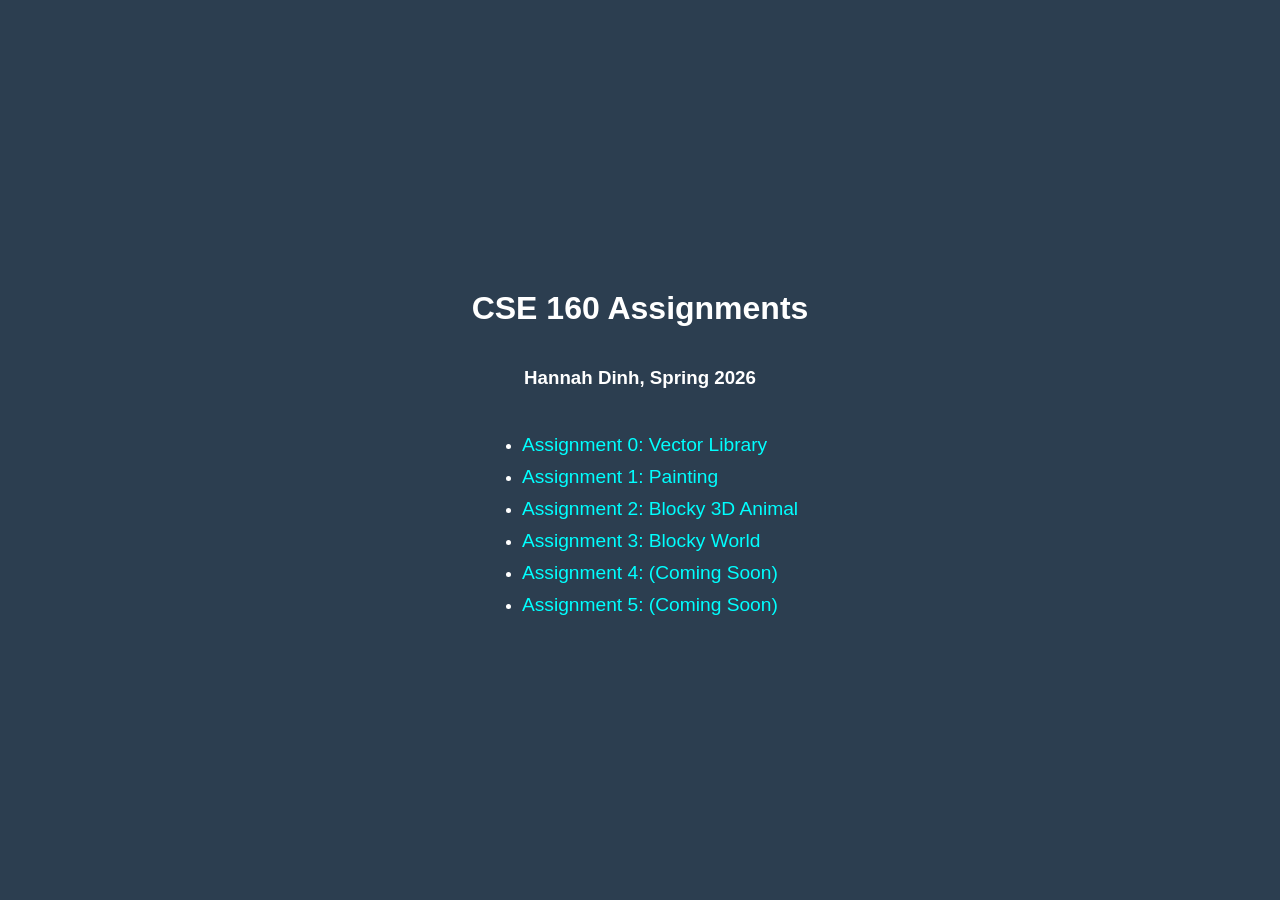
<file: index.html>
<!DOCTYPE html>
<html>
<head>
    <meta charset="utf-8" />
    <title>My CSE-160 Assignments</title>
    <link rel="stylesheet" href="index.css">
</head>
<body>
    <h1>CSE 160 Assignments</h1>
    <h3>Hannah Dinh, Spring 2026</h3>
    <ul>
        <li><a href="asgn0/asg0.html">Assignment 0: Vector Library</a></li>
        <li><a href="asgn1/src/asgn1.html">Assignment 1: Painting</a></li>
        <li><a href="asgn2/src/asgn2.html">Assignment 2: Blocky 3D Animal</a></li>
        <li><a href="asgn3/src/asgn3.html">Assignment 3: Blocky World</a></li>
        <li><a href="asgn4/asgn4.html">Assignment 4: (Coming Soon)</a></li>
        <li><a href="asgn5/asgn5.html">Assignment 5: (Coming Soon)</a></li>
    </ul>
</body>
</html>
</file>
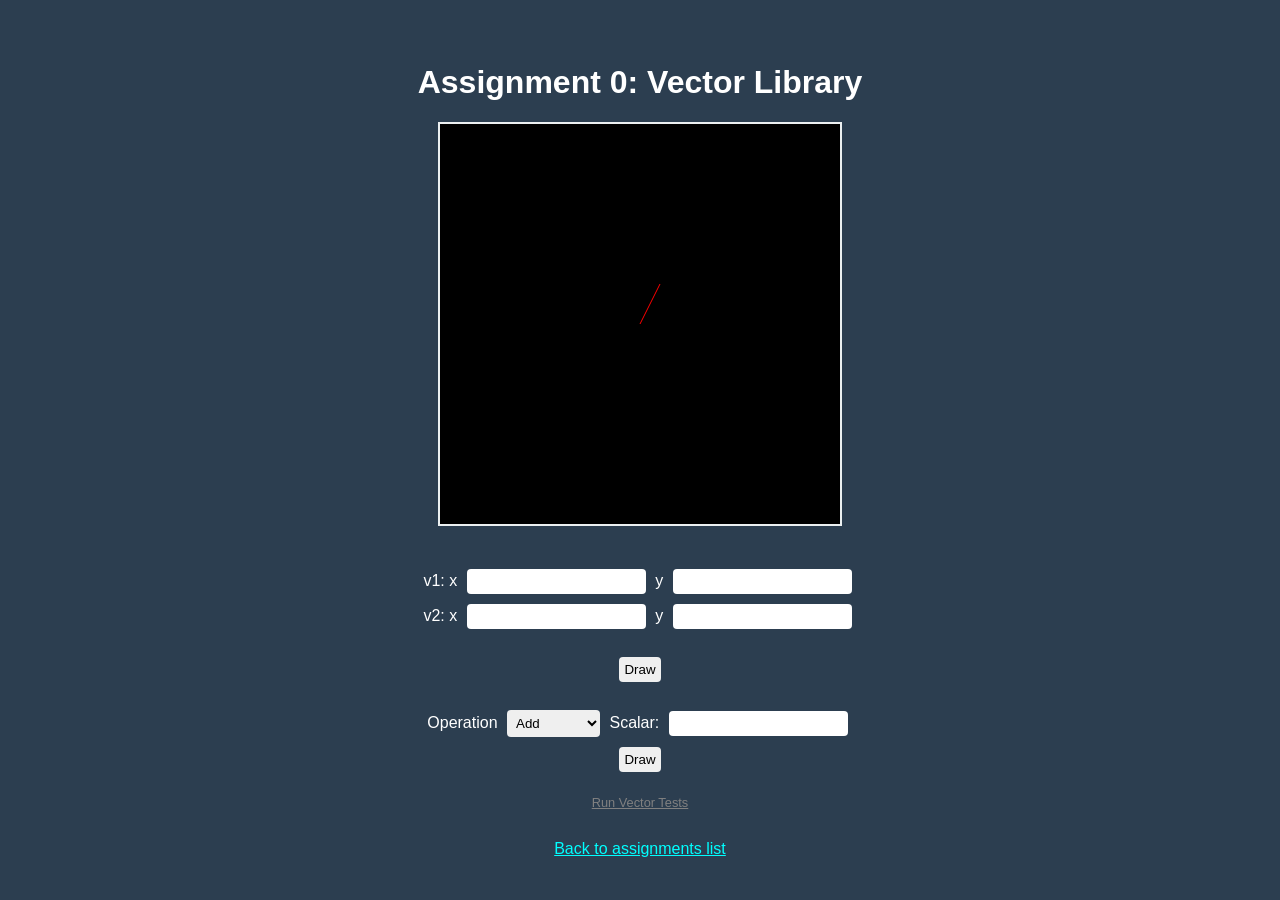
<file: asgn0/asg0.html>
<!DOCTYPE html>
<html lang="en">
  <head>
    <meta charset="utf-8" />
    <title>Asgn 0</title>
    <link rel="stylesheet" type="text/css" href="asg0.css" />
  </head>

  <body onload="main()">

    <h1>Assignment 0: Vector Library</h1>
    <canvas id="example" width="400" height="400">
      Please use a browser that supports "canvas"
    </canvas>
    <br>

    <div>
      <label for="v1x">v1: x</label>
      <input type="number" id="v1x" size="5" />
      <label for="v1y">y</label>
      <input type="number" id="v1y" size="5" />
    </div>
      
    <div>
      <label for="v2x">v2: x</label>
      <input type="number" id="v2x" size="5" />
      <label for="v2y">y</label>
      <input type="number" id="v2y" size="5" />
    </div>

    <br>
    
    <input type="button" value="Draw" onclick="handleDrawEvent()"/>

    <br>

    <div>
      Operation 
      <select id="operation">
        <option value="add">Add</option>
        <option value="subtract">Subtract</option>
        <option value="multiply">Multiply</option>
        <option value="divide">Divide</option>
        <option value="magnitude">Magnitude</option>
        <option value="normalize">Normalize</option>
        <option value="area">Area</option>
      </select>

      <label for="scalar">Scalar:</label>
      <input type="number" id="scalar" size="5" />
    </div>

    <input type="button" value="Draw" onclick="handleDrawOperationEvent()"/>
    
    <br>

    <a href="lib/vectorTests.html" style="color: gray; font-size: 0.8em;">Run Vector Tests</a>

    <script src="lib/cuon-matrix.js"></script>
    <script src="asg0.js"></script>
  </body>

  <footer style="margin-top: 30px;">
    <a href="../../index.html"> Back to assignments list </a></li>
  </footer>
</html>
</file>
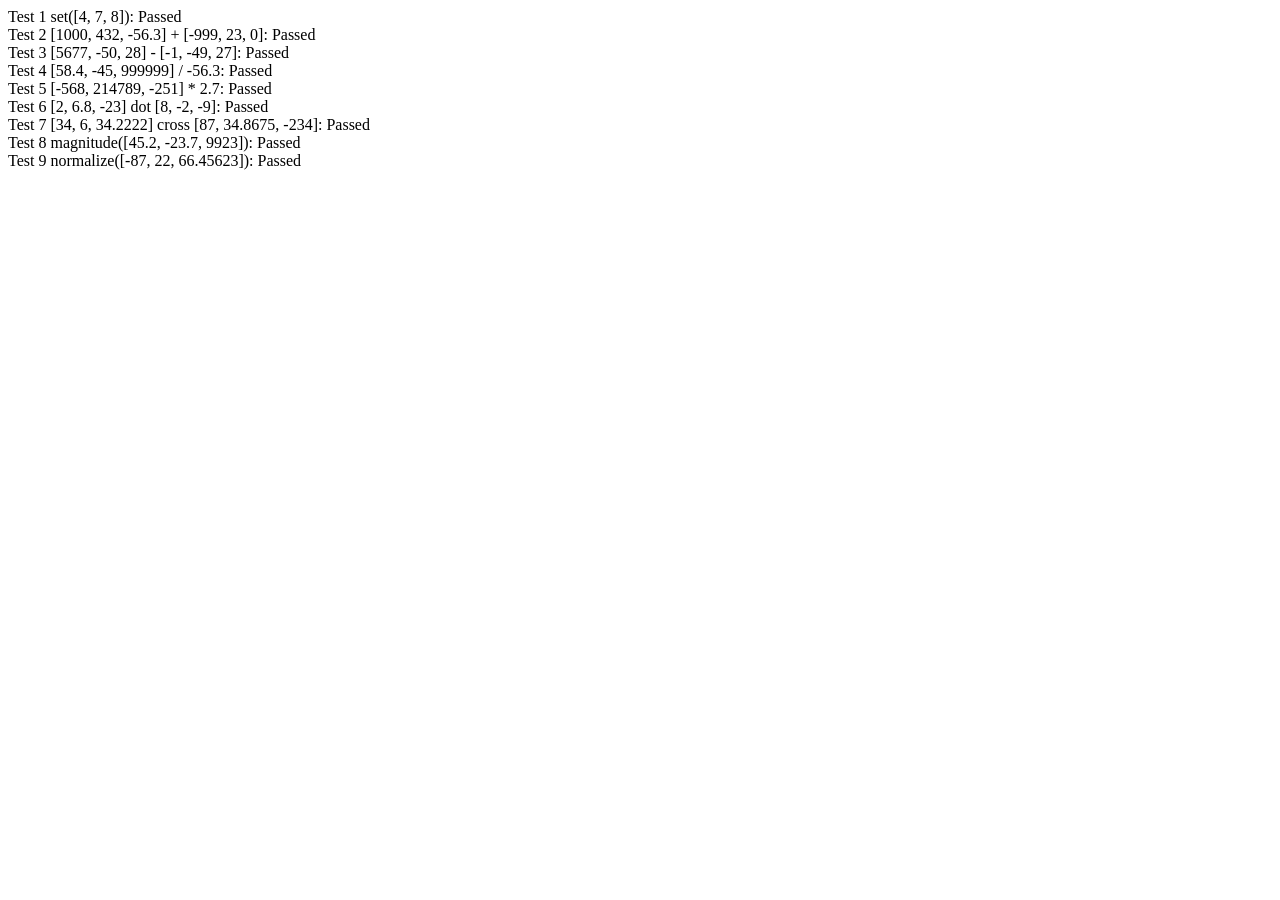
<file: asgn0/lib/vectorTests.html>
<!DOCTYPE html>
<html>

<head>
  <meta charset="UTF-8" />
  <meta name="viewport" content="width=device-width" />
  <title>Vector Tests</title>
</head>

<body>
  Test 1 set([4, 7, 8]): <span id=test1></span>
  <br>
  Test 2 [1000, 432, -56.3] + [-999, 23, 0]: <span id=test2></span>
  <br>
  Test 3 [5677, -50, 28] - [-1, -49, 27]: <span id=test3></span>
  <br>
  Test 4 [58.4, -45, 999999] / -56.3: <span id=test4></span>
  <br>
  Test 5 [-568, 214789, -251] * 2.7: <span id=test5></span>
  <br>
  Test 6 [2, 6.8, -23] dot [8, -2, -9]: <span id=test6></span>
  <br>
  Test 7 [34, 6, 34.2222] cross [87, 34.8675, -234]: <span id=test7></span>
  <br>
  Test 8 magnitude([45.2, -23.7, 9923]): <span id=test8></span>
  <br>
  Test 9 normalize([-87, 22, 66.45623]): <span id=test9></span>

  <script src="cuon-matrix.js"></script>
  <script>
    var ERROR = 0.1

    function verify(vect, sol, text) {
      passed = vect.every((val, i) => Math.abs(val - sol[i]) < ERROR)
      passed ? text.innerHTML = "Passed" : text.innerHTML = "Failed"
    }
    // Test 1 set([4, 7, 8])
    let text = document.getElementById("test1")
    let vect1 = new Vector3([0, 0, 0])
    let vect2 = new Vector3([4, 7, 8])
    vect1.set(vect2)
    let v1 = vect1.elements
    verify(v1, [4, 7, 8], text)

    // Test 2 [1000, 432, -56.3] + [-999, 23, 0]
    text = document.getElementById("test2")
    vect1 = new Vector3([1000, 432, -56.3])
    vect2 = new Vector3([-999, 23, 0])
    vect1.add(vect2)
    let v = vect1.elements
    verify(v, [1, 455, -56.3], text)

    // Test 3 [5677, -50, 28] - [-1, -49, 27]
    text = document.getElementById("test3")
    vect1 = new Vector3([5677, -50, 28])
    vect2 = new Vector3([-1, -49, 27])
    vect1.sub(vect2)
    v = vect1.elements
    verify(v, [5678, -1, 1], text)

    // Test 4 [58.4, -45, 999999] / -56.3
    text = document.getElementById("test4")
    let vect = new Vector3([58.4, -45, 999999])
    vect.div(-56.3)
    v = vect.elements
    verify(v, [-1.037300178, 0.79928952, -17761.971580817], text)

    // Test 5 [-568, 214789, -251] * 2.7
    text = document.getElementById("test5")
    vect = new Vector3([-568, 214789, -251])
    vect.mul(2.7)
    v = vect.elements
    verify(v, [-1533.6, 579930.3, -677.7], text)

    // Test 6 [2, 6.8, -23] dot [8, -2, -9]
    text = document.getElementById("test6")
    vect1 = new Vector3([2, 6.8, -23])
    vect2 = new Vector3([8, -2, -9])
    let num = Vector3.dot(vect1, vect2)
    Math.abs(num - 209.4) < ERROR ? text.innerHTML = "Passed" : text.innerHTML = "Failed"

    // Test 7 [34, 6, 34.2222] cross [87, 34.8675, -234]
    text = document.getElementById("test7")
    vect1 = new Vector3([34, 6, 34.2222])
    vect2 = new Vector3([87, 34.8675, -234])
    v = Vector3.cross(vect1, vect2).elements
    verify(v, [-2597.2425585, 10933.3314, 663.495], text)

    // Test 8 magnitude([45.2, -23.7, 9923])
    text = document.getElementById("test8")
    vect = new Vector3([45.2, -23.7, 9923])
    num = vect.magnitude()
    Math.abs(num - 9923.131246235) < ERROR ? text.innerHTML = "Passed" : text.innerHTML = "Failed"

    // Test 9 normalize([-87, 22, 66.45623])
    text = document.getElementById("test9")
    vect = new Vector3([-87, 22, 66.45623])
    v = vect.normalize().elements
    verify(v, [-0.779104913, 0.197015035, 0.595130751], text)
  </script>
</body>

</html>
</file>
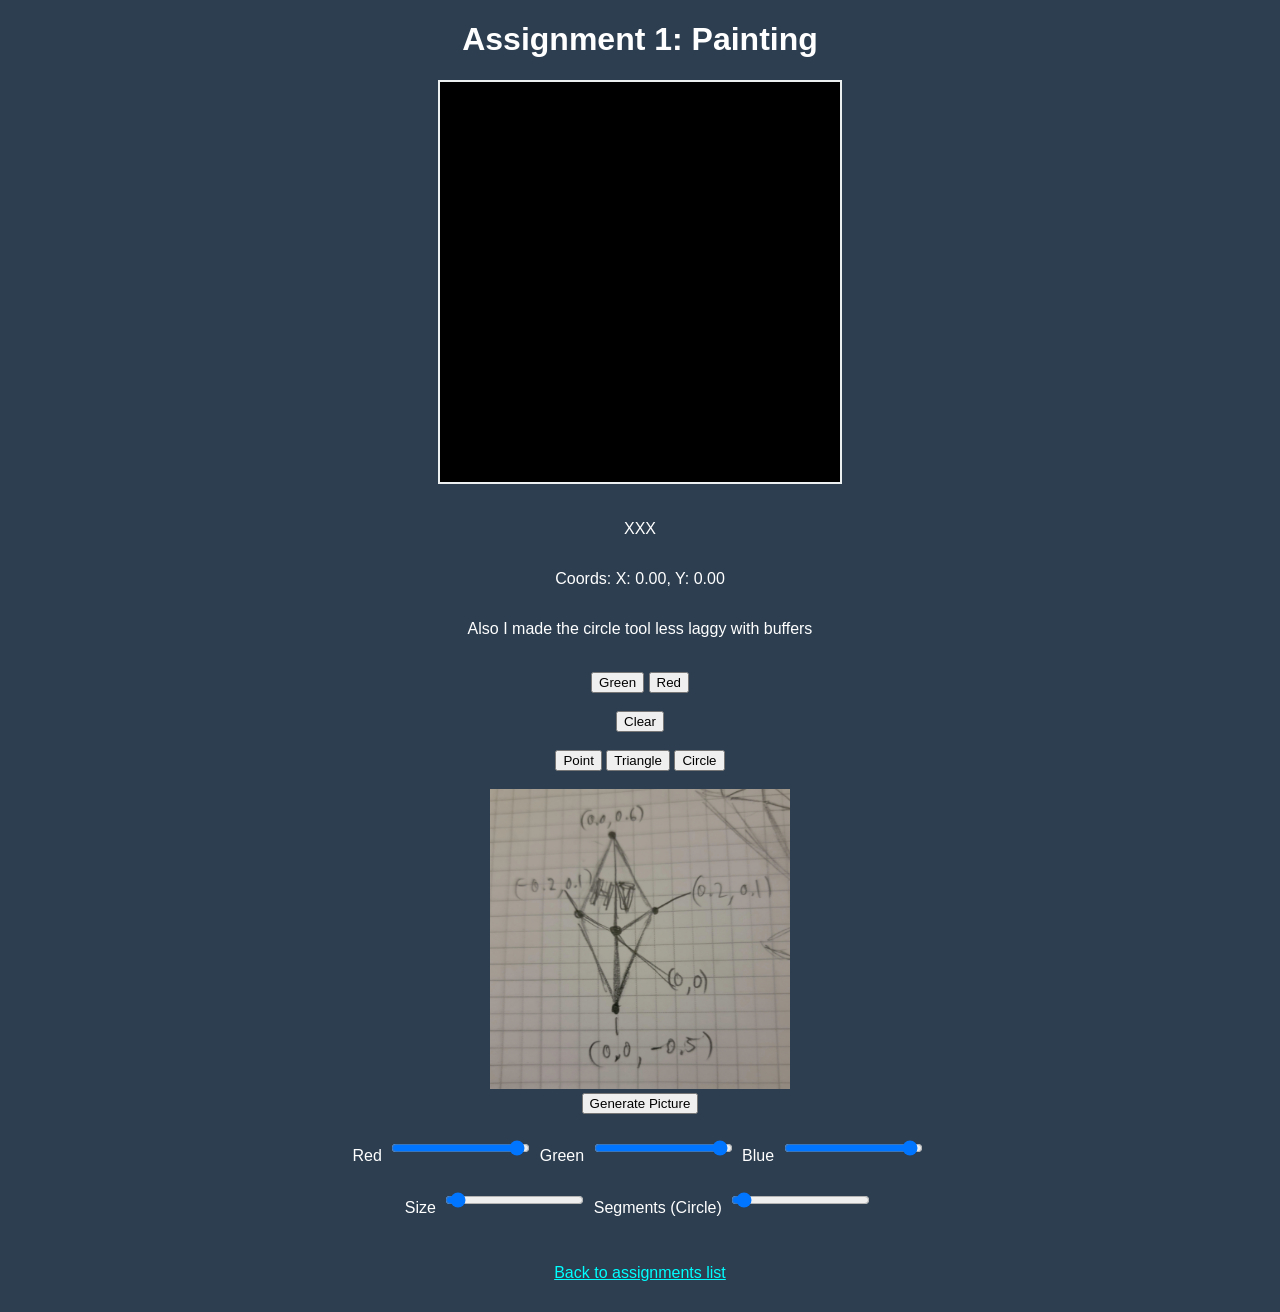
<file: asgn1/src/asgn1.html>
<!DOCTYPE html>
<html lang="en">
  <head>
    <meta charset="utf-8" />
    <title>Asgn 1</title>
    <link rel="stylesheet" type="text/css" href="asgn1.css" />
  </head>

  <body onload="main()">
    <h1>Assignment 1: Painting</h1>
    
    <canvas id="webgl" width="400" height="400">
        Please use a browser that supports "canvas"
    </canvas>

    <p id="numdot">XXX</p>
    <p id="coords">Coords: X: 0.00, Y: 0.00</p>

    <p>Also I made the circle tool less laggy with buffers</p>

    <br>

    <div>
        <button type="button" id="green">Green</button>
        <button type="button" id="red">Red</button>
        
        <br><br>

        <button type="button" id="clearButton">Clear</button>

        <br><br>

        <button type="button" id="pointButton">Point</button>
        <button type="button" id="triButton">Triangle</button>
        <button type="button" id="circleButton">Circle</button>
        <br><br>
        <img id="picture" src="crystal-drawing.png" style="width: 300px; height: 300px;" />
        <br>
        <button id="generate-pic">Generate Picture</button>

    </div>
      
    <div>
        <p>
            Red <input type="range" min="0" max="255" value="255" class="slider" id="redSlide">

            Green <input type="range" min="0" max="255" value="255" class="slider" id="greenSlide">

            Blue <input type="range" min="0" max="255" value="255" class="slider" id="blueSlide">
        </p>


        <p>
            Size <input type="range" min="5" max="40" value="5" class="slider" id="sizeSlide">
            Segments (Circle) <input type="range" min="10" max="40" value="10" class="slider" id="segmentSlide">
        </p>
    </div>

    <script src="../lib/webgl-utils.js"></script>
    <script src="../lib/webgl-debug.js"></script>
    <script src="../lib/cuon-utils.js"></script>

    <script src="Point.js"></script>
    <script src="Triangle.js"></script>
    <script src="Circle.js"></script>
    <script src="asgn1.js"></script>
  </body>

  <footer style="margin: 30px;">
    <a href="../../index.html"> Back to assignments list </a></li>
  </footer>
</html>
</file>
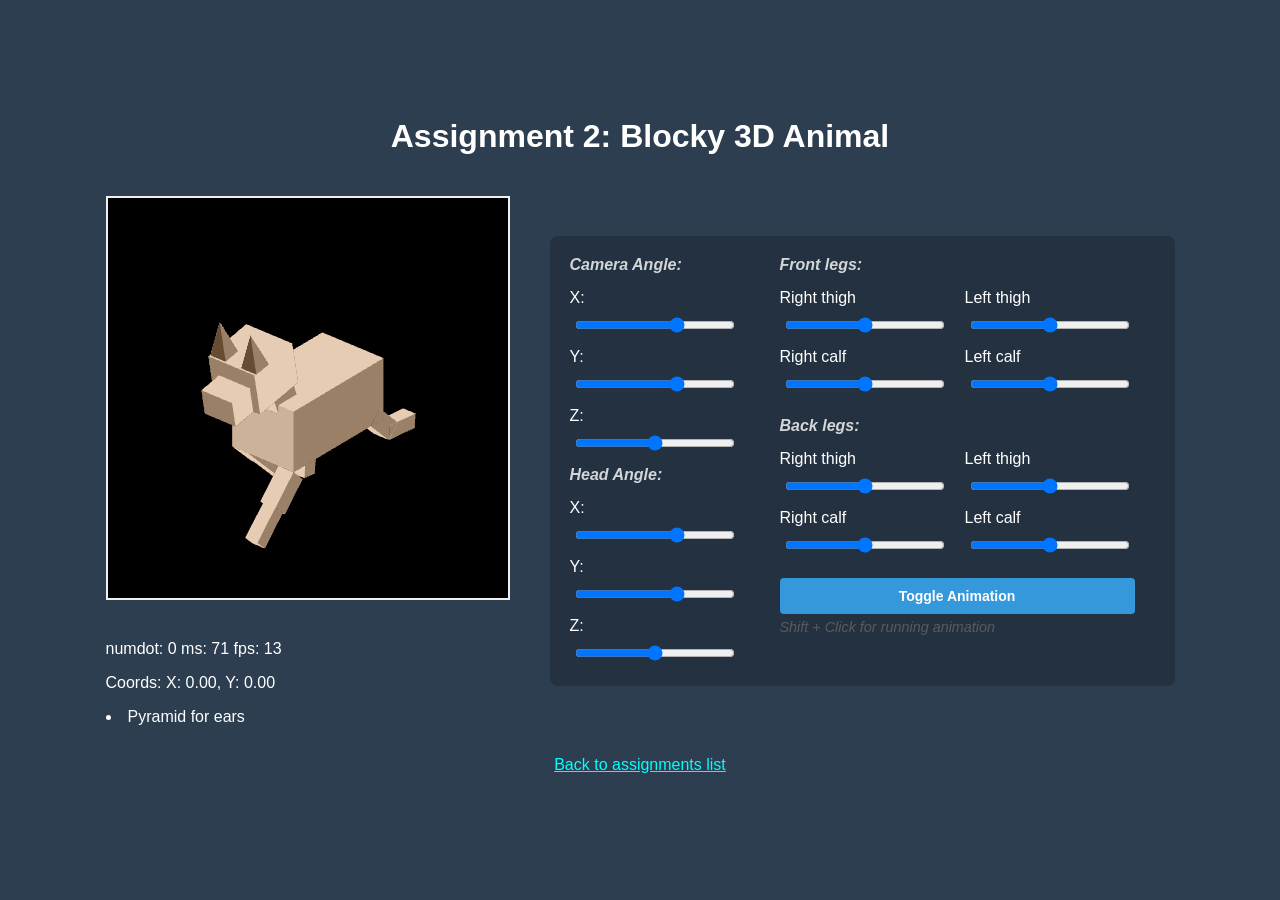
<file: asgn2/src/asgn2.html>
<!DOCTYPE html>
<html lang="en">
  <head>
    <meta charset="utf-8" />
    <title>Asgn 2</title>
    <link rel="stylesheet" type="text/css" href="asgn2.css" />
  </head>

  <body onload="main()">
    <h1>Assignment 2: Blocky 3D Animal</h1>
    <div id="main-container" class="main-container">
      <div class="canvas-section">
        <canvas id="webgl" width="400" height="400">
            Please use a browser that supports "canvas"
        </canvas>

        <p id="numdot">XXX</p>
        <p id="coords">Coords: X: 0.00, Y: 0.00</p>
        <li>Pyramid for ears</li>
      </div>
        
      <div class="ctrls-section">
        <div class ="cam-and-head-section">
          <p><b>Camera Angle:</b></p>  
          X:<input type="range" min="-90" max="90" value="30" class="slider" id="xcam-angle">
          Y:<input type="range" min="-90" max="90" value="30" class="slider" id="ycam-angle">
          Z:<input type="range" min="-90" max="90" value="0" class="slider" id="zcam-angle">
          
          <p><b>Head Angle:</b></p>  
          X:<input type="range" min="-90" max="90" value="30" class="slider" id="xhead-angle">
          Y:<input type="range" min="-90" max="90" value="30" class="slider" id="yhead-angle">
          Z:<input type="range" min="-90" max="90" value="0" class="slider" id="zhead-angle">
        </div>

        <div class="leg-ctrls">
          <p><b>Front legs:</b></p>
          <div class="slider-section">
            <div class="leg-group">
              Right thigh <input type="range" min="-45" max="45" value="0" class="slider" id="frt-slider">
              Right calf <input type="range" min="-45" max="45" value="0" class="slider" id="frc-slider">
            </div>

            <div class="leg-group">
              Left thigh<input type="range" min="-45" max="45" value="0" class="slider" id="flt-slider">
              Left calf <input type="range" min="-45" max="45" value="0" class="slider" id="flc-slider">
            </div>
          </div>
    
          <p><b>Back legs:</b></p>
          <div class="slider-section">
            <div class="leg-group">
              Right thigh <input type="range" min="-45" max="45" value="0" class="slider" id="brt-slider">
              Right calf <input type="range" min="-45" max="45" value="0" class="slider" id="brc-slider">
            </div>

            <div class="leg-group">
              Left thigh<input type="range" min="-45" max="45" value="0" class="slider" id="blt-slider">
              Left calf <input type="range" min="-45" max="45" value="0" class="slider" id="blc-slider">
            </div>
          </div>

          <button id="animationButton">Toggle Animation</button>
          <p style="font-size: 0.9em; color: #666;">Shift + Click for running animation</p>
        </div>

      </div>
    </div>

    <script src="../lib/webgl-utils.js"></script>
    <script src="../lib/webgl-debug.js"></script>
    <script src="../lib/cuon-matrix.js"></script>
    <script src="../lib/cuon-utils.js"></script>

    <script src="../lib/Point.js"></script>
    <script src="../lib/Triangle.js"></script>
    <script src="../lib/Circle.js"></script>
    <script src="../lib/Cube.js"></script>
    <script src="asgn2.js"></script>
  </body>

  <footer style="margin: 30px;">
    <a href="../../index.html"> Back to assignments list </a>
  </footer>
</html>
</file>
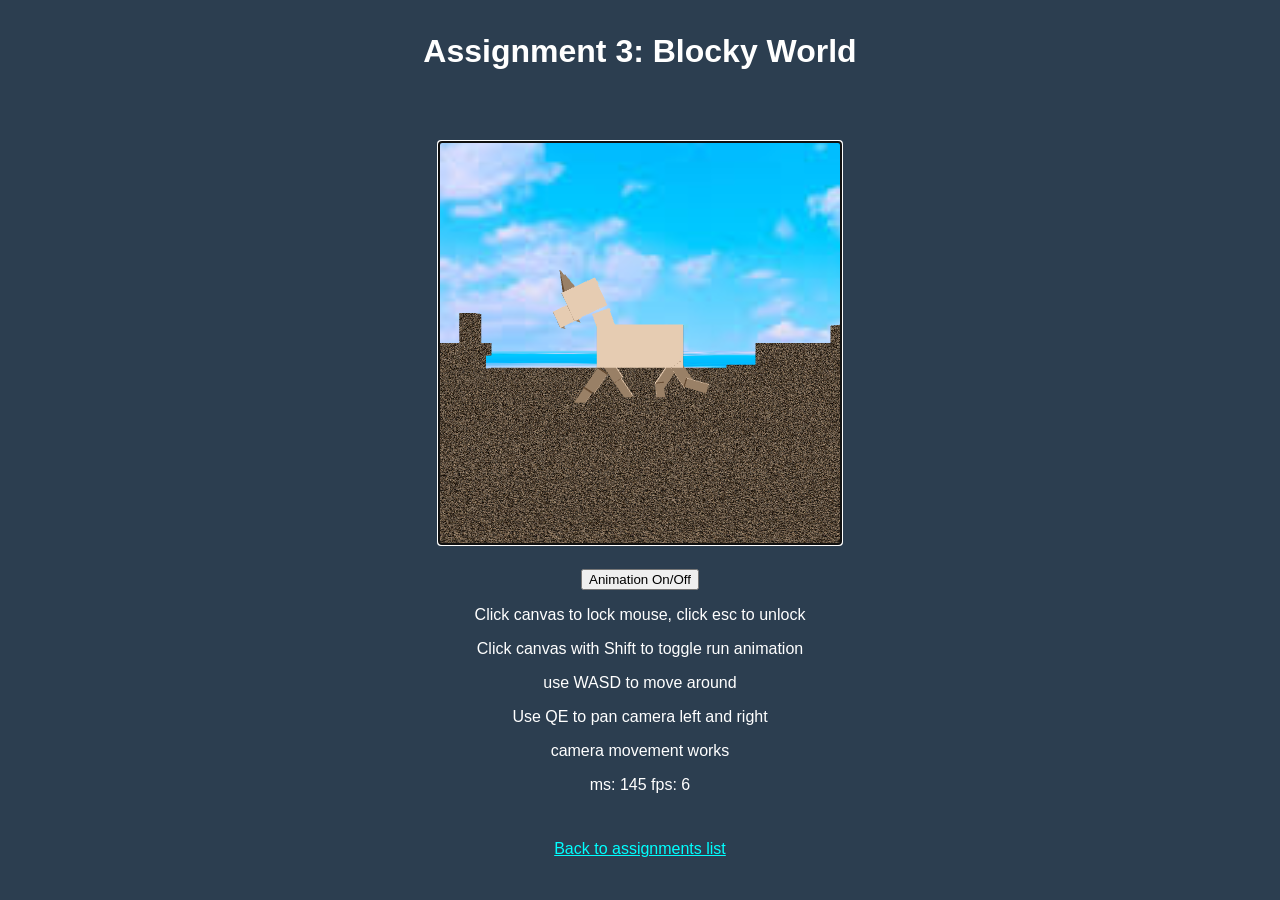
<file: asgn3/src/asgn3.html>
<!DOCTYPE html>
<html lang="en">
  <head>
    <meta charset="utf-8" />
    <title>Asgn 3</title>
    <link rel="stylesheet" type="text/css" href="asgn3.css" />
  </head>

  <body onload="main()">
    <h1>Assignment 3: Blocky World</h1>
    <div id="main-container" class="main-container">
      <div class="canvas-section">
        <canvas id="webgl" width="400" height="400">
            Please use a browser that supports "canvas"
        </canvas>    
      </div>

      <div class="controls-section">
        <button id="animationButton">Animation On/Off</button>
        <p>Click canvas to lock mouse, click esc to unlock</p>
        <p>Click canvas with Shift to toggle run animation</p>
        <p>use WASD to move around</p>
        <p>Use QE to pan camera left and right</p>

        <p>camera movement works</p>

        <p id="numdot">Performance: ...</p>
      </div>
    </div>

    <script src="../lib/webgl-utils.js"></script>
    <script src="../lib/webgl-debug.js"></script>
    <script src="../lib/cuon-matrix.js"></script>
    <script src="../lib/cuon-utils.js"></script>

    <!-- <script src="../lib/Vector.js"></script> -->
    <script src="../lib/Camera.js"></script>
    <script src="../lib/Point.js"></script>
    <script src="../lib/Triangle.js"></script>
    <script src="../lib/Circle.js"></script>
    <script src="../lib/Cube.js"></script>
    <script src="../lib/World.js"></script>

    <!-- Load your main logic LAST -->
    <script src="asgn3.js"></script>
  </body>

  <footer style="margin: 30px;">
    <a href="../../index.html"> Back to assignments list </a>
  </footer>
</html>
</file>
<file: index.css>
body {
    margin: 0;
    display: flex;
    flex-direction: column; 
    align-items: center;
    justify-content: center;
    min-height: 100vh;
    background-color: #2c3e50;
    color: white;
    font-family: sans-serif;
}

a, a:visited {
    color: cyan;  
    display: flex;
    flex-direction: column;
    text-decoration: none;
    margin-top: 10px;
    font-size: larger;
}

a:hover {
    color: #3498db;
    text-decoration: underline;
}

a:active {
    color: #166fab;
    text-decoration: underline;
}
</file>
<file: asgn0/asg0.css>
body {
    margin: 0;
    display: flex;
    flex-direction: column; 
    align-items: center;
    justify-content: center;
    min-height: 100vh;
    background-color: #2c3e50;
    color: white;
    font-family: sans-serif;
}

canvas {
    border: 2px solid #ecf0f1;
    margin-bottom: 20px;
    background-color: black;
}

input, select {
    margin: 5px;
    padding: 5px;
    border-radius: 4px;
    border: none;
}

a, a:visited{
    color: cyan;   
}

a:hover {
    color: #3498db;
    text-decoration: underline;
}

a:active {
    color: #166fab;
    text-decoration: underline;
}
</file>
<file: asgn1/src/asgn1.css>
body {
    margin: 0;
    display: flex;
    flex-direction: column; 
    align-items: center;
    justify-content: center;
    min-height: 100vh;
    background-color: #2c3e50;
    color: white;
    font-family: sans-serif;
}

canvas {
    border: 2px solid #ecf0f1;
    margin-bottom: 20px;
    background-color: black;
}

input, select {
    margin: 5px;
    padding: 5px;
    border-radius: 4px;
    border: none;
}

a, a:visited{
    color: cyan;   
}

a:hover {
    color: #3498db;
    text-decoration: underline;
}

a:active {
    color: #166fab;
    text-decoration: underline;
}

div{
    text-align: center;
}
</file>
<file: asgn2/src/asgn2.css>
body {
    margin: 0;
    display: flex;
    flex-direction: column; 
    align-items: center;
    justify-content: center;
    min-height: 100vh;
    background-color: #2c3e50;
    color: white;
    font-family: sans-serif;
}

.main-container {
    display: flex;
    flex-direction: row;
    gap: 40px;
    align-items: center;
    margin-top: 20px;
}

#animationButton {
    background-color: #3498db; /* Blue to match your links */
    color: white;
    border: none;
    padding: 10px 20px;
    font-size: 14px;
    font-weight: bold;
    border-radius: 4px;
    cursor: pointer;
    transition: background-color 0.3s, transform 0.1s;
    width: 100%; /* Make it fill the control panel width */
    margin-bottom: 5px;
}

#animationButton:hover {
    background-color: #2980b9; /* Darker blue on hover */
}

#animationButton:active {
    background-color: #1c5980;
}

.ctrls-section p {
    margin-top: 0;
    margin-bottom: 15px;
    font-style: italic;
    opacity: 0.8;
}

.ctrls-section {
    display: flex;
    flex-direction: row;
    gap: 40px;
    background: rgba(0, 0, 0, 0.2);
    padding: 20px 40px 10px 20px;
    border-radius: 8px;
    min-width: 500px;
}

.ctrls-section input {
    width: 150px;
    margin-bottom: 10px;
}

.ctrls-section span {
    width: 60px; 
    font-size: 0.9em;
    white-space: nowrap;
}

.cam-and-head-section, .leg-ctrls {
    display: flex;
    flex-direction: column;
    flex: 1;
}

.slider-section {
    display: flex;
    flex-direction: row;
    gap: 15px;
    margin-bottom: 10px;
}


.leg-group {
    display: flex;
    flex-direction: column;
    flex: 1;
}

.slider {
    width: 150px;
    margin-top: 5px;
    margin-bottom: 10px;
}

canvas {
    border: 2px solid #ecf0f1;
    margin-bottom: 20px;
    background-color: black;
}

input, select {
    margin: 5px;
    padding: 5px;
    border-radius: 4px;
    border: none;
}

a, a:visited{
    color: cyan;   
}

a:hover {
    color: #3498db;
    text-decoration: underline;
}

a:active {
    color: #166fab;
    text-decoration: underline;
}
</file>
<file: asgn3/src/asgn3.css>
body {
    margin: 0;
    display: flex;
    flex-direction: column; 
    align-items: center;
    justify-content: center;
    min-height: 100vh;
    background-color: #2c3e50;
    color: white;
    font-family: sans-serif;
}

canvas {
    border: 2px solid #ecf0f1;
    margin-bottom: 20px;
    background-color: black;
    display: block;
    touch-action: none; /* Prevents the browser from 'handling' the mouse/touch */
    cursor: crosshair;
}

input, select {
    margin: 5px;
    padding: 5px;
    border-radius: 4px;
    border: none;
}

a, a:visited{
    color: cyan;   
}

a:hover {
    color: #3498db;
    text-decoration: underline;
}

a:active {
    color: #166fab;
    text-decoration: underline;
}

/* Ensure the canvas is "on top" of all other divs */
#webgl {
    position: relative;
    z-index: 999;        /* Force it to the very front */
    pointer-events: auto; /* Ensure it accepts mouse signals */
}

.canvas-section, .main-container {
    pointer-events: none; /* Make the wrappers 'clickable-through' */
}

.main-container {
    display: block; /* Turn off flex temporarily */
    text-align: center;
    margin-top: 50px;
}

#webgl {
    display: inline-block;
    cursor: crosshair;
}
</file>
